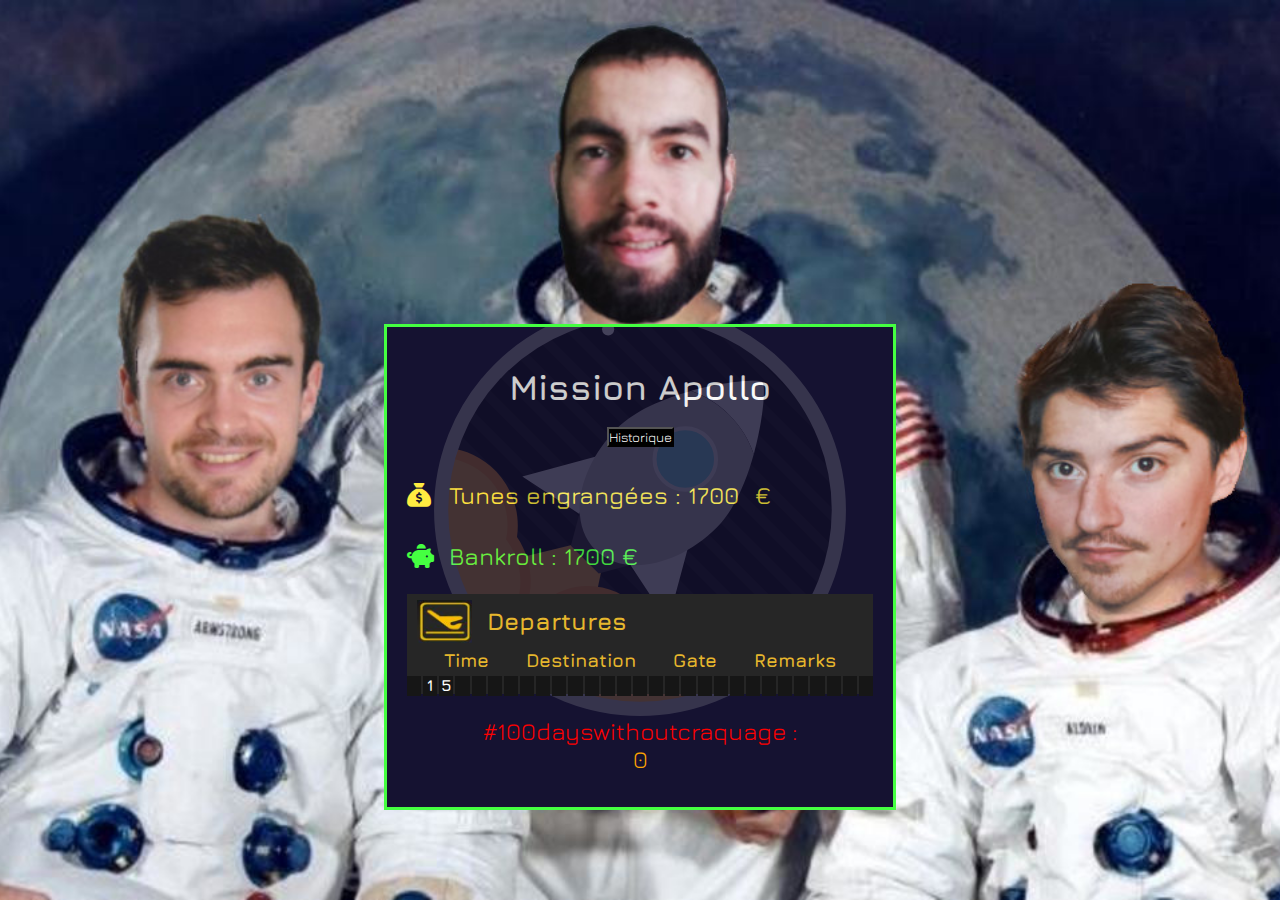
<file: index.html>
<!DOCTYPE html>
<html lang="fr">
<head>
    <meta charset="UTF-8">
    <meta http-equiv="X-UA-Compatible" content="IE=edge">
    <meta name="viewport" content="width=device-width, initial-scale=1.0">
    <link rel="stylesheet" href="./styles.css">
    <link rel="preconnect" href="https://fonts.googleapis.com">
    <link rel="preconnect" href="https://fonts.gstatic.com" crossorigin>
    <link href="https://fonts.googleapis.com/css2?family=Jura:wght@400;500;600;700&display=swap" rel="stylesheet">
    <link rel="stylesheet" href="https://cdnjs.cloudflare.com/ajax/libs/font-awesome/6.2.0/css/all.min.css">
    <title>Mission Apollo</title>
</head>
<body>
    <div class="background">
        <img src="./apollo.jpg" alt="">
    </div>
    <div class="foreground">
        <main>
            <div class="apollo-title">
                <h1>Mission Apollo</h1>
                <a href="./stats.html">
                    <button>Historique</button>
                </a>
            </div>
            <div class="rocket">
                <svg version="1.1" id="Layer_1" xmlns="http://www.w3.org/2000/svg" xmlns:xlink="http://www.w3.org/1999/xlink" x="0px" y="0px"
                     viewBox="0 0 500 500" style="enable-background:new 0 0 500 500;" xml:space="preserve">
                <style type="text/css">
                    .st0{clip-path:url(#mask_1_);}
                    .st1{fill:none;stroke:#0f0f0f;stroke-width:10;stroke-miterlimit:10;}
                    .st2{fill:#F9B03C;}
                    .st3{fill:#e3e3e3;}
                    .st4{fill:#333333;}
                    .st5{fill:#bababa;}
                    .st6{fill:#74cee2;stroke:#e3e3e3;stroke-width:4;stroke-miterlimit:10;}
                    .st7{fill:#F39323;}
                    .star{fill:#FFFFFF;}
                </style>
                <g> 
                    <defs>
                        <circle id="mask" cx="250" cy="250" r="196.5"/>
                    </defs>
                    <use xlink:href="#mask"  style="overflow:visible;fill:#000000;"/>
                    <clipPath id="mask_1_">
                        <use xlink:href="#mask"  style="overflow:visible;"/>
                    </clipPath>
                    <g id="linePattern" class="st0">
                        <line class="st1" x1="-186.2" y1="183" x2="317" y2="686.2"/>
                        <line class="st1" x1="-167.7" y1="164.6" x2="335.4" y2="667.7"/>
                        <line class="st1" x1="-149.2" y1="146.1" x2="353.9" y2="649.2"/>
                        <line class="st1" x1="-130.8" y1="127.7" x2="372.3" y2="630.8"/>
                        <line class="st1" x1="-112.3" y1="109.2" x2="390.8" y2="612.3"/>
                        <line class="st1" x1="-93.9" y1="90.7" x2="409.3" y2="593.9"/>
                        <line class="st1" x1="-75.4" y1="72.3" x2="427.7" y2="575.4"/>
                        <line class="st1" x1="-56.9" y1="53.8" x2="446.2" y2="556.9"/>
                        <line class="st1" x1="-38.5" y1="35.4" x2="464.6" y2="538.5"/>
                        <line class="st1" x1="-20" y1="16.9" x2="483.1" y2="520"/>
                        <line class="st1" x1="-1.6" y1="-1.6" x2="501.6" y2="501.6"/>
                        <line class="st1" x1="16.9" y1="-20" x2="520" y2="483.1"/>
                        <line class="st1" x1="35.4" y1="-38.5" x2="538.5" y2="464.6"/>
                        <line class="st1" x1="53.8" y1="-56.9" x2="556.9" y2="446.2"/>
                        <line class="st1" x1="72.3" y1="-75.4" x2="575.4" y2="427.7"/>
                        <line class="st1" x1="90.7" y1="-93.9" x2="593.9" y2="409.3"/>
                        <line class="st1" x1="109.2" y1="-112.3" x2="612.3" y2="390.8"/>
                        <line class="st1" x1="127.7" y1="-130.8" x2="630.8" y2="372.3"/>
                        <line class="st1" x1="146.1" y1="-149.2" x2="649.2" y2="353.9"/>
                        <line class="st1" x1="164.6" y1="-167.7" x2="667.7" y2="335.4"/>
                        <line class="st1" x1="183" y1="-186.2" x2="686.2" y2="317"/>
                    </g>
                    <g class="st0">
                        
                    <circle class="star" cx="280" cy="10" r="6">
                        <animate attributeName="cx" attributeType="XML"
                             from="280"  to="10"
                             begin="0s" dur="3s"
                             fill="remove" repeatCount="indefinite"/>
                        <animate attributeName="cy" attributeType="XML"
                             from="10"  to="280"
                             begin="0s" dur="3s"
                             fill="remove" repeatCount="indefinite"/>
                    </circle>
                    <circle class="star" cx="490" cy="180" r="4">
                        <animate attributeName="cx" attributeType="XML"
                             from="490"  to="180"
                             begin="0s" dur="5.5s"
                             fill="remove" repeatCount="indefinite"/>
                        <animate attributeName="cy" attributeType="XML"
                             from="180"  to="490"
                             begin="0s" dur="5.5s"
                             fill="remove" repeatCount="indefinite"/>
                    </circle>
                    <circle class="star" cx="400" cy="10" r="3">
                        <animate attributeName="cx" attributeType="XML"
                             from="400"  to="10"
                             begin="0s" dur="8s"
                             fill="remove" repeatCount="indefinite"/>
                        <animate attributeName="cy" attributeType="XML"
                             from="10"  to="400"
                             begin="0s" dur="8s"
                             fill="remove" repeatCount="indefinite"/>
                    </circle>
                        
                    <g id="rocket" >
                        <polygon class="st2" points="206.9,284.1 140,600 -104,360 "/>
                        <polygon class="st3" points="318.4,172.3 291.9,270.7 265.5,369.1 208.3,282.3 121.5,225.2 220,198.7 		"/>
                        <polygon class="st4" points="169.5,293.7 179.5,256.1 217.1,246 244.7,273.5 234.6,311.1 197,321.2 		"/>
                        <g>
                            <path class="st3" d="M193.6,297.6c0.2,0.2,0.3,0.3,0.5,0.5C193.8,297.8,193.7,297.6,193.6,297.6
                                C193.5,297.5,193.5,297.5,193.6,297.6z"/>
                            <path class="st3" d="M350.3,203.2c9.6-34.9,11.8-67.7,8.5-71c-3.3-3.3-35.7-1.1-70.5,8.4c13.8,4.8,26.7,12.7,37.8,23.8
                                C337.5,175.8,345.5,189.1,350.3,203.2z"/>
                            <path class="st5" d="M313.9,275.5c17.1-17.1,28.9-45.3,36.3-72.2c-4.7-14.1-12.8-27.5-24.1-38.8c-11.1-11.1-24.1-19-37.8-23.8
                                c-27.1,7.4-55.5,19.3-72.7,36.5c-39.3,39.3-49.2,93.1-22.2,120.3c0.2,0.2,0.4,0.4,0.6,0.6C221.3,324.6,274.8,314.6,313.9,275.5z"
                                />
                        </g>
                        <ellipse transform="matrix(0.7071 -0.7071 0.7071 0.7071 -64.33 260.765)" class="st6" cx="282.6" cy="208" rx="30.4" ry="30.4"/>
                        
                        <animateMotion
                              path="M10,-8 C 12,-8 14,-12 12,-8 Z"
                              begin="0s" dur="1s" repeatCount="indefinite"
                              />
                        
                    </g>
                    <g id="cloud1">
                        <path class="st7" d="M33.5,424.6c-24.8,0-47.9-11.8-62.5-31.7c-15.4-4.3-29.4-13.3-39.5-25.8c-11.2-13.8-17.4-31.1-17.4-48.9 c0-12.6,3.1-25,8.9-36.1c-1.4-5.5-2.1-11.2-2.1-17c0-37.7,30.7-68.4,68.4-68.4c4.4,0,8.9,0.4,13.2,1.3c9.8-4.3,20.3-6.5,31.1-6.5 c28.5,0,54.9,15.9,68.4,40.9c25.9,13.2,42.4,39.9,42.4,69.1c0,26.5-13.6,51.1-35.8,65.3C99.6,400.6,68.8,424.6,33.5,424.6z"/>
                        <path id="cloud2" class="st2" d="M134.3,301.5c0-27.4-16.3-51-39.8-61.6c-10.9-22.7-34.1-38.5-61-38.5c-10.8,0-20.9,2.5-30,7 c-4.6-1.2-9.4-1.8-14.4-1.8c-32.2,0-58.4,26.1-58.4,58.4c0,6.4,1,12.5,2.9,18.2c-6.1,10.2-9.7,22.1-9.7,34.8 c0,32.3,22.7,59.3,53,66c12.1,18.4,32.8,30.5,56.5,30.5c32.7,0,60-23.2,66.2-54.1C120.4,348.9,134.3,326.9,134.3,301.5z"/>
                        <animateTransform attributeName="transform" attributeType="XML"
                                      type="rotate"
                                      from="360 20 300" to="0 20 300"
                                      begin="0s" dur="5s"
                                      repeatCount="indefinite"
                                      additive="sum"
                                      />
                    </g>
                    <g id="cloud2">
                        <path class="st7" d="M200.5,573.6c-24.8,0-47.9-11.8-62.5-31.7c-15.4-4.3-29.4-13.3-39.5-25.8c-11.2-13.8-17.4-31.1-17.4-48.9 c0-12.6,3.1-25,8.9-36.1c-1.4-5.5-2.1-11.2-2.1-17c0-37.7,30.7-68.4,68.4-68.4c4.4,0,8.9,0.4,13.2,1.3c9.8-4.3,20.3-6.5,31.1-6.5 c28.5,0,54.9,15.9,68.4,40.9c25.9,13.2,42.4,39.9,42.4,69.1c0,26.5-13.6,51.1-35.8,65.3C266.6,549.6,235.8,573.6,200.5,573.6z"/>
                        <path id="cloud1" class="st2" d="M301.3,450.5c0-27.4-16.3-51-39.8-61.6c-10.9-22.7-34.1-38.5-61-38.5c-10.8,0-20.9,2.5-30,7 c-4.6-1.2-9.4-1.8-14.4-1.8c-32.2,0-58.4,26.1-58.4,58.4c0,6.4,1,12.5,2.9,18.2c-6.1,10.2-9.7,22.1-9.7,34.8 c0,32.3,22.7,59.3,53,66c12.1,18.4,32.8,30.5,56.5,30.5c32.7,0,60-23.2,66.2-54.1C287.4,497.9,301.3,475.9,301.3,450.5z"/>
                        <animateTransform attributeName="transform" attributeType="XML"
                                      type="rotate"
                                      from="0 200 450" to="360 200 450"
                                      begin="0s" dur="5s"
                                      repeatCount="indefinite"
                                      additive="sum"
                                      />
                    </g>
                    </g>
                    <use xlink:href="#mask"  style="overflow:visible;fill:none;stroke:#bababa;stroke-width:14;stroke-miterlimit:10;"/>
                </g>
                </svg>
            </div>
            <div class="apollo-content">
                <h2 class="money">
                    <i class="fa-solid fa-sack-dollar"></i>
                    Tunes engrangées : <span id="amount">0</span> €
                </h2>
                <h2 class="bankroll">
                    <i class="fa-solid fa-piggy-bank"></i>
                    Bankroll : <span id="amountB">0</span> €
                </h2>
                <div class="departure-container">
                    <div class="departure-header">
                        <img src="./departure.png" alt="" class="departure-img">
                        <span class="departure-title">Departures</span>
                    </div>
                    <div class="departure-category">
                        <h3>Time</h3>
                        <h3>Destination</h3>
                        <h3>Gate</h3>
                        <h3>Remarks</h3>
                    </div>
                    <div class="departure-characters">
                        <div class="black-box"><span></span></div>
                        <div class="black-box"><span>1</span></div>
                        <div class="black-box"><span>5</span></div>
                        <div class="black-box"><span>:</span></div>
                        <div class="black-box"><span>0</span></div>
                        <div class="black-box"><span>0</span></div>
                        <div class="black-box"><span></span></div>
                        <div class="black-box"><span>L</span></div>
                        <div class="black-box"><span>A</span></div>
                        <div class="black-box"><span>S</span></div>
                        <div class="black-box"><span>-</span></div>
                        <div class="black-box"><span>V</span></div>
                        <div class="black-box"><span>E</span></div>
                        <div class="black-box"><span>G</span></div>
                        <div class="black-box"><span>A</span></div>
                        <div class="black-box"><span>S</span></div>
                        <div class="black-box"><span></span></div>
                        <div class="black-box"><span>A</span></div>
                        <div class="black-box"><span>0</span></div>
                        <div class="black-box"><span>4</span></div>
                        <div class="black-box"><span></span></div>
                        <div class="black-box"><span></span></div>
                        <div class="black-box"><span>4</span></div>
                        <div class="black-box"><span>3</span></div>
                        <div class="black-box"><span>.</span></div>
                        <div class="black-box"><span>6</span></div>
                        <div class="black-box"><span>7</span></div>
                        <div class="black-box"><span>K</span></div>
                        <div class="black-box"><span></span></div>
                        
                    </div>
                </div>
                <h2 class="gros-dev-pierrot">
                    #100dayswithoutcraquage :
                    <span class="craquages-number">0</span>
                </h2>
            </div>
        </main>
    </div>
</body>
<script src="script.js"></script>
</html>
</file>
<file: styles.css>
* {
    margin: 0;
    padding: 0;
    color: white;
    font-family: 'Jura', sans-serif;
    box-sizing: border-box;
}

body {
    height: 100vh;
    width: 100%;
}

img {
    object-fit: cover;
    height: 100%;
    width: 100%;
}

.background {
    width: 100%;
    height: 100%;
    position: absolute;
    z-index: -1;
    display: flex;
    align-items: center;
    justify-content: center;
}

.foreground {
    width: 100%;
    height: 90%;
    display: flex;
    align-items: flex-end;
    justify-content: center;
}

main {
    width: 40%;
    height: 60%;
    min-width: 450px;
    min-height: 400px;
    background-color: #151231;
    border: 3px solid #45FF41;
    position: relative;
    overflow: hidden;
}

.apollo-title {
    height: 25%;
    width: 100%;
    display: flex;
    flex-direction: column;
    justify-content: center;
    align-items: center;
    position: relative;
}

a {
    position: absolute;
    bottom: 0px;
    z-index: 2;
}

button {
    background-color: black;
    cursor: pointer;
}

.rocket {
    position: absolute;
    width: 100%;
    height: 100%;
    top: -70px;
    left: 0;
    z-index: 1;
    opacity: 0.2;
}

.apollo-content {
    height: 75%;
    width: 100%;
    padding: 10px 0;
    display: flex;
    flex-direction: column;
    justify-content: space-evenly;
    align-items: flex-start;
}

h1 {
    font-weight: bold;
    font-size: 2.2em;
}

.money {
    color: #FFEC41;
    font-weight: 500;
    padding: 0 20px;
}

.bankroll {
    color: #45FF41;
    font-weight: 500;
    padding: 0 20px;
}

.vegas {
    color: #D322FF;
    font-weight: 500;
    padding: 0 20px;
}

i {
    width: 25px;
    height: 25px;
    margin-right: 10px;
}

.fa-sack-dollar {
    color: #FFEC41;
}

.fa-piggy-bank {
    color: #45FF41;
}

.departure-container {
    width: calc(100% - 40px);
    height: 100px;
    background-color: #262626;
    z-index: 1;
    margin: 0 20px;
}

.departure-header {
    width: 100%;
    height: 50%;
    display: flex;
    align-items: center;
    margin-bottom: 5px;
}

.departure-img {
    width: 65px;
    height: 48px;
    padding: 5px 0 0 10px;
}

.departure-title {
    color: #E6B72D;
    font-weight: bold;
    padding: 5px 0 0 15px;
    font-size: 24px;
}

.departure-category {
    display: flex;
    justify-content: space-evenly;
    margin-bottom: 5px;
}

.departure-characters {
    display: flex;
    justify-content: center;
    gap: 2px;
    margin-bottom: 5px;
}

.black-box {
    width: 15px;
    height: 20px;
    background-color: #161616;
    display: flex;
    justify-content: center;
    font-weight: bold;
    overflow: hidden;
}

.black-box span {
    opacity: 0;
    transform: translateY(-20px);
    transition: 300ms;
}

h3 {
    color: #E6B72D;
}

h2 {
    font-weight: 400;
    font-size: 1.5em;
    margin: 10px 0;
}

.gros-dev-pierrot {
    color: red;
    width: 100%;
    display: flex; 
    flex-direction: column;
    align-items: center;
}

.craquages-number {
    color: orange;
}

.stats-container {
    width: 50%;
    min-width: 300px;
    max-width: 540px;
    background-color: #1C2237;
    display: flex;
    flex-direction: column;
    align-items: center;
    max-height: 330px;
    overflow-y: hidden;
    position: relative;
}

.take-off-rocket {
    position: absolute;
    width: 100%;
    height: 100%;
    animation: 3s linear 1s 1 normal forwards running rocketOpacity;
}

.stats-title {
    width: 100%;
    height: 20%;
    display: flex;
    justify-content: center;
}

.go-back {
    position: static;
}

.stats-content {
    display: flex;
    flex-direction: column;
    align-items: center;
}

.historic {
    font-weight: normal;
    font-size: 1.8em;
    margin: 10px 0;
}

.month {
    font-weight: normal;
    font-size: 1.5em;
    margin: 10px 0;
    color: #D322FF;
}

.total-amount {
    font-size: 0.8em;
}

#amount {
    display: inline-block;
    width: 60px;
    color: #FFEC41;
}

#amountB {
    color: #45FF41;
}

p {
    margin-bottom: 10px;
}

.green {
    color: #45FF41;
}

.red {
    color: #FF0000;
}

.yellow {
    color: yellow;
}

.orange {
    color: orange;
}


@media screen and (max-width: 450px) {

    .foreground {
        height: calc(100% + 50px);
    }
    main {
        min-width: auto;
        width: 100%;
        min-height: auto;
        height: 65%;
    }

    .gros-dev-pierrot{
        font-size: 1.7em;
        word-break: break-all;
    }

    .stats-container {
        width: 100%;
    }

    .departure-container {
        margin: 0;
        width: 100%;
    }
}

@keyframes rocketOpacity {
    from {
        opacity: 1;
    }
    to {
        opacity: 0;
    }
}
</file>
